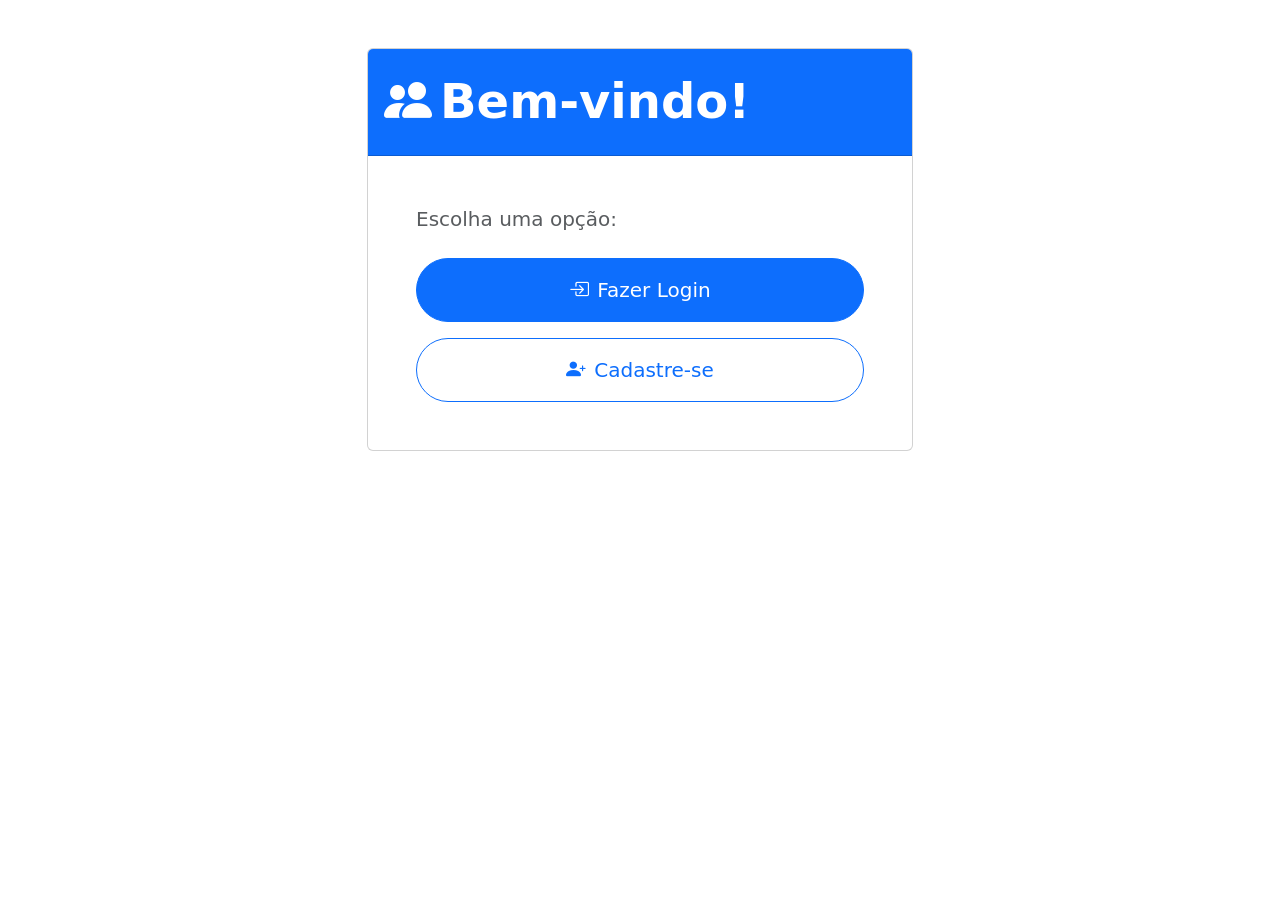
<file: gerenciamento_usuarios/src/main/resources/templates/index.html>
<!DOCTYPE html>
<html lang="pt" xmlns:th="http://www.thymeleaf.org">
<head>
    <meta charset="UTF-8">
    <meta name="viewport" content="width=device-width, initial-scale=1">
    <title>Bem-vindo ao Sistema</title>
    
    <!-- Bootstrap CSS + Ícones -->
    <link href="https://cdn.jsdelivr.net/npm/bootstrap@5.3.0/dist/css/bootstrap.min.css" rel="stylesheet">
    <link rel="stylesheet" href="https://cdn.jsdelivr.net/npm/bootstrap-icons@1.10.0/font/bootstrap-icons.css">
    
    <!-- Nossos arquivos CSS organizados -->
    <link rel="stylesheet" th:href="@{/css/base/global.css}">
    <link rel="stylesheet" th:href="@{/css/components/cards.css}">
    <link rel="stylesheet" th:href="@{/css/pages/index.css}">
</head>
<body class="welcome-page">
    <div class="container py-5">
        <div class="row justify-content-center">
            <div class="col-md-8 col-lg-6">
                <div class="card welcome-card">
                    <div class="card-header bg-primary text-white py-4">
                        <h1 class="display-5 fw-bold mb-0">
                            <i class="bi bi-people-fill me-2"></i>Bem-vindo!
                        </h1>
                    </div>
                    <div class="card-body p-5">
                        <p class="lead text-muted mb-4">Escolha uma opção:</p>
                        
                        <!-- Botão Login (Bootstrap puro) -->
                        <a th:href="@{/login}" class="btn btn-primary btn-lg rounded-pill w-100 py-3 mb-3">
                            <i class="bi bi-box-arrow-in-right me-2"></i>Fazer Login
                        </a>
                        
                        <!-- Botão Cadastro (Bootstrap puro) -->
                        <a th:href="@{/usuarios/cadastro}" class="btn btn-outline-primary btn-lg rounded-pill w-100 py-3">
                            <i class="bi bi-person-plus-fill me-2"></i>Cadastre-se
                        </a>
                    </div>
                </div>
            </div>
        </div>
    </div>

    <!-- Bootstrap JS -->
    <script src="https://cdn.jsdelivr.net/npm/bootstrap@5.3.0/dist/js/bootstrap.bundle.min.js"></script>
</body>
</html>
</file>
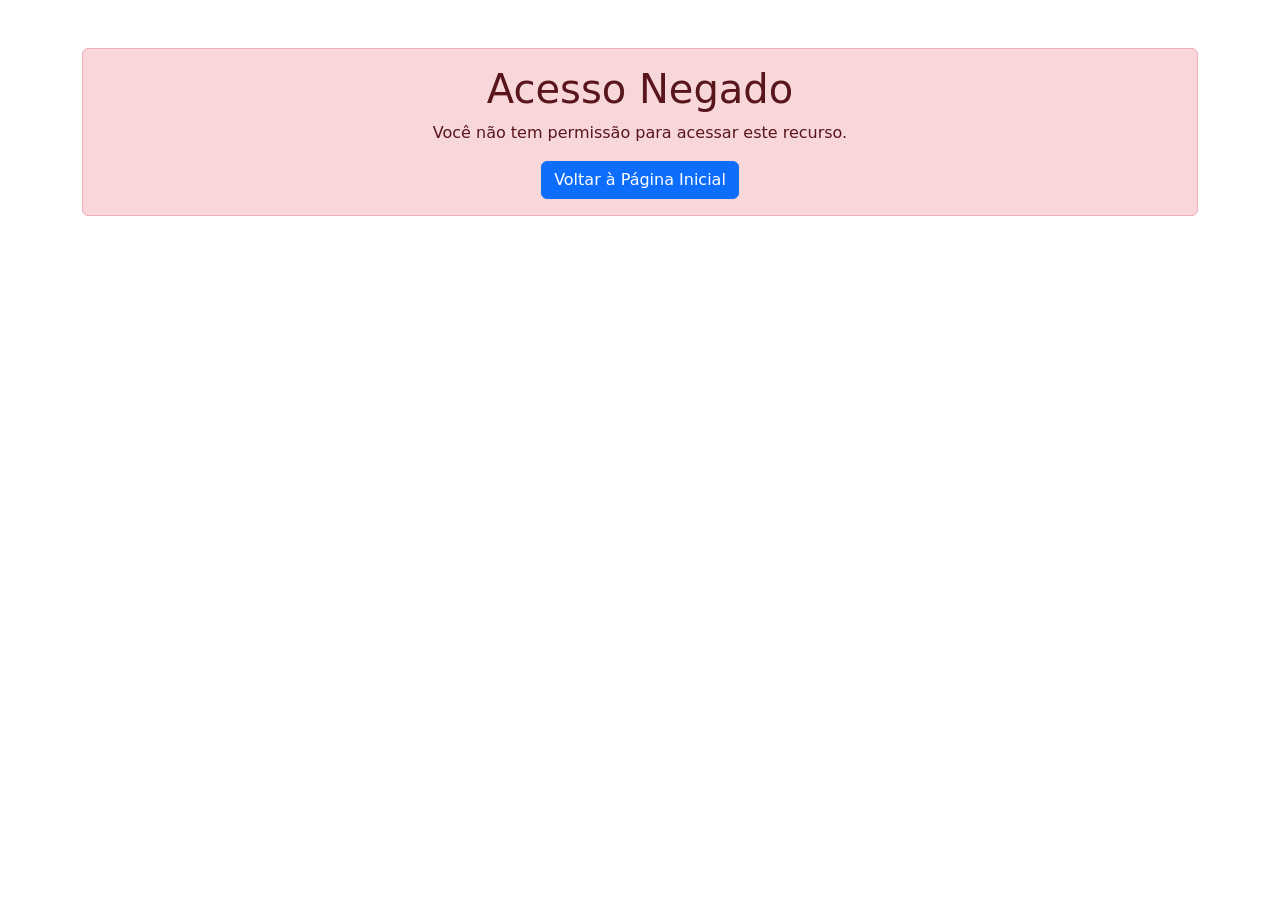
<file: gerenciamento_usuarios/src/main/webapp/acesso-negado.html>
<!DOCTYPE html>
<html xmlns:th="http://www.thymeleaf.org">
<head>
    <meta charset="UTF-8">
    <title>Acesso Negado</title>
    <link href="https://cdn.jsdelivr.net/npm/bootstrap@5.3.0/dist/css/bootstrap.min.css" rel="stylesheet">
</head>
<body>
    <div class="container mt-5">
        <div class="alert alert-danger text-center">
            <h1>Acesso Negado</h1>
            <p>Você não tem permissão para acessar este recurso.</p>
            <a th:href="@{/}" class="btn btn-primary">Voltar à Página Inicial</a>
        </div>
    </div>
</body>
</html>
</file>
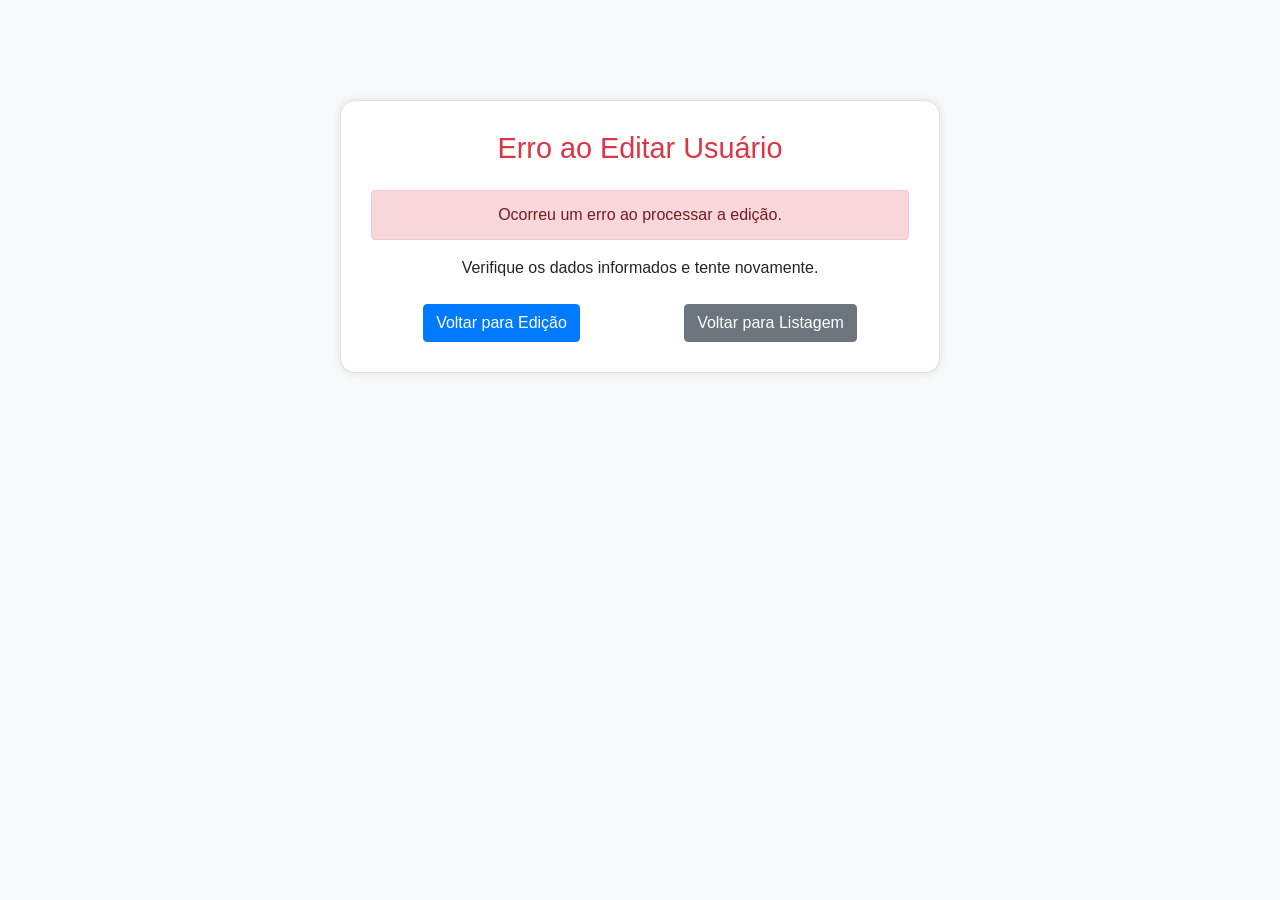
<file: gerenciamento_usuarios/src/main/webapp/erro-edicao.html>
<!DOCTYPE html>
<html xmlns:th="http://www.thymeleaf.org">
<head>
    <meta charset="UTF-8">
    <title>Erro na Edição</title>
    <link rel="stylesheet" 
          href="https://stackpath.bootstrapcdn.com/bootstrap/4.5.2/css/bootstrap.min.css" 
          integrity="sha384-jcqb11/vgDkz5IGwzK4xw5B6uHrbK+0nKSc0cP6YFkkgxz6oDA8GKqUnwWk6Agq8" 
          crossorigin="anonymous">
    <style>
        body {
            background-color: #f8f9fa;
        }
        .card {
            margin-top: 100px;
            padding: 30px;
            border-radius: 15px;
            box-shadow: 0 0 10px rgba(0,0,0,0.1);
        }
        h1 {
            font-size: 1.8rem;
        }
        .btn {
            min-width: 150px;
        }
    </style>
</head>
<body>
    <div class="container d-flex justify-content-center">
        <div class="card w-100" style="max-width: 600px;">
            <h1 class="text-danger text-center mb-4">Erro ao Editar Usuário</h1>

            <div class="alert alert-danger text-center" th:text="${erro}">
                Ocorreu um erro ao processar a edição.
            </div>

            <p class="text-center mb-4">Verifique os dados informados e tente novamente.</p>

            <div class="d-flex justify-content-around">
                <a th:href="@{/usuarios/detalhes/editar/{id}(id=${usuarioId})}" 
                   class="btn btn-primary">
                    Voltar para Edição
                </a>
                <a href="/usuarios/listar" class="btn btn-secondary">
                    Voltar para Listagem
                </a>
            </div>
        </div>
    </div>
</body>
</html>
</file>
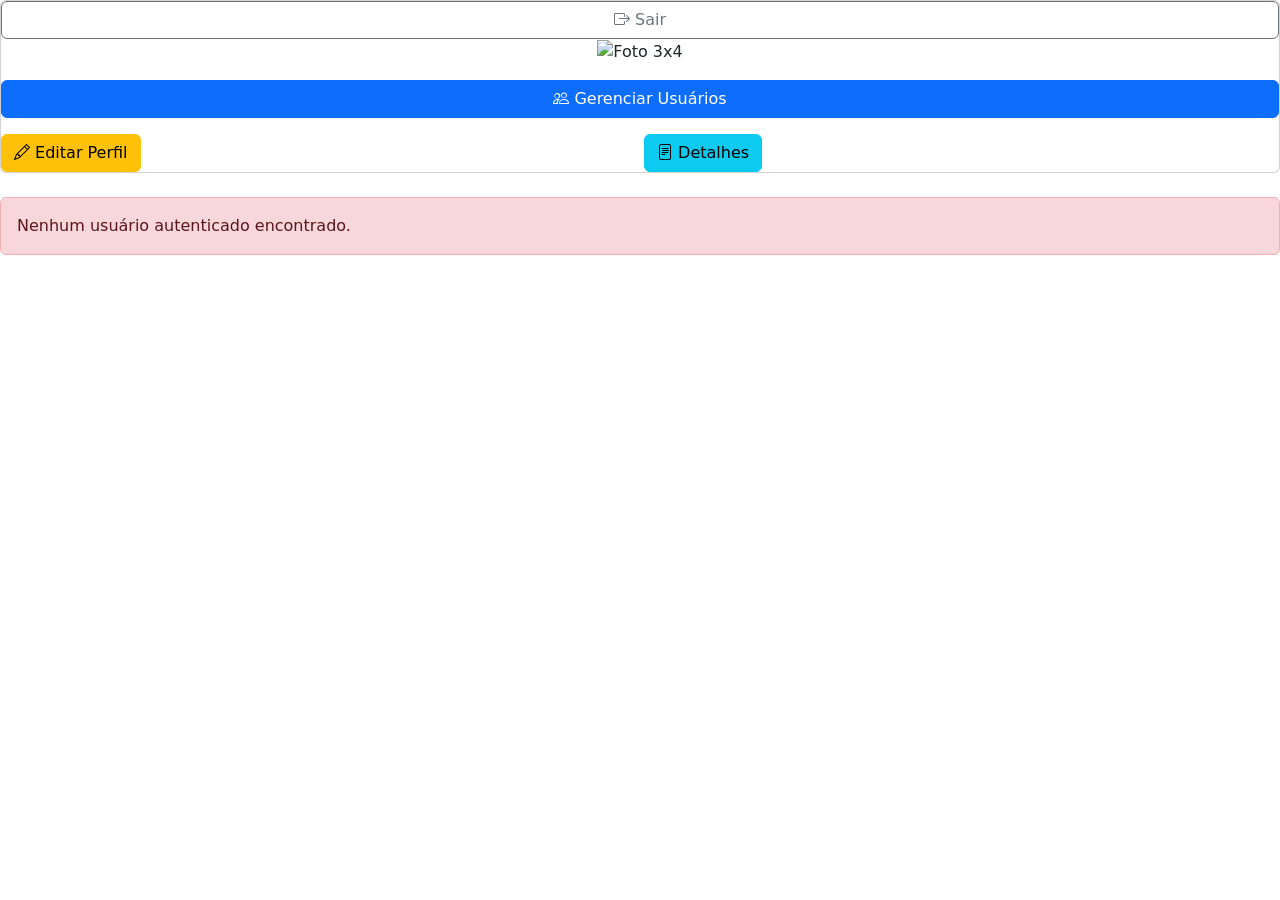
<file: gerenciamento_usuarios/src/main/resources/templates/dashboard.html>
<!DOCTYPE html>
<html lang="pt" xmlns:th="http://www.thymeleaf.org">
<head>
    <meta charset="UTF-8">
    <title>Dashboard</title>
    <!-- Bootstrap + Ícones -->
    <link href="https://cdn.jsdelivr.net/npm/bootstrap@5.3.0/dist/css/bootstrap.min.css" rel="stylesheet">
    <link href="https://cdn.jsdelivr.net/npm/bootstrap-icons@1.10.5/font/bootstrap-icons.css" rel="stylesheet">
    <!-- Nossos CSS -->
    <link rel="stylesheet" th:href="@{/css/components/cards.css}">
    <link rel="stylesheet" th:href="@{/css/components/buttons.css}">
    <link rel="stylesheet" th:href="@{/css/components/user-profile.css}">
    <link rel="stylesheet" th:href="@{/css/pages/dashboard.css}">
</head>
<body class="dashboard-page">
    <div class="card dashboard-card" th:if="${usuario}">
        <a href="/logout" class="btn btn-outline-secondary logout-btn">
            <i class="bi bi-box-arrow-right"></i> Sair
        </a>

        <div class="text-center">
            <div th:if="${usuario.foto}" class="user-photo-container">
                <img th:src="@{${usuario.foto} + '?v=' + ${#temporals.format(now, 'yyyyMMddHHmmss')}}" alt="Foto 3x4">
            </div>
            <h5 th:text="${usuario.nome} ?: 'Usuário'"></h5>
            <p class="text-muted mb-3" th:text="${usuario.email}"></p>       
        </div>

        <div class="d-grid gap-3">
            <a href="/usuarios/listar" class="btn btn-primary btn-dashboard">
                <i class="bi bi-people"></i> Gerenciar Usuários
            </a>
            <div class="row g-2">
                <div class="col-6">
                    <a th:href="@{/usuarios/detalhes/editar/{id}(id=${usuario.id})}" class="btn btn-warning btn-dashboard">
                        <i class="bi bi-pencil"></i> Editar Perfil
                    </a>
                </div>
                <div class="col-6">
                    <a th:href="@{/usuarios/detalhes/{id}(id=${usuario.id})}" class="btn btn-info btn-dashboard">
                        <i class="bi bi-file-text"></i> Detalhes
                    </a>
                </div>
            </div>
        </div>
    </div>

    <div th:unless="${usuario}" class="alert alert-danger mt-4">
        Nenhum usuário autenticado encontrado.
    </div>

    <script src="https://cdn.jsdelivr.net/npm/bootstrap@5.3.0/dist/js/bootstrap.bundle.min.js"></script>
</body>
</html>
</file>
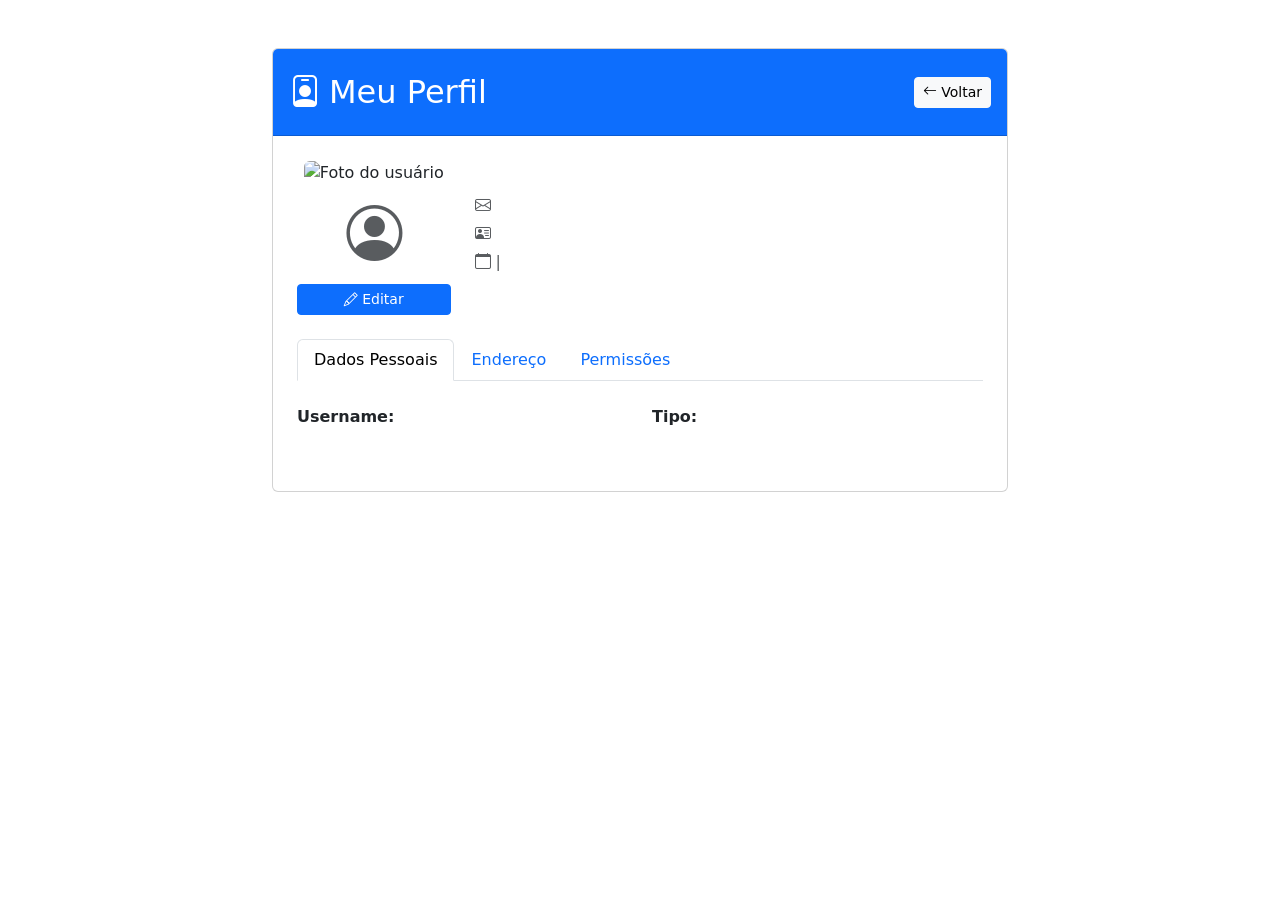
<file: gerenciamento_usuarios/src/main/resources/templates/detalhes.html>
<!DOCTYPE html>
<html xmlns:th="http://www.thymeleaf.org">
<head>
    <meta charset="UTF-8">
    <title>Perfil do Usuário</title>
    <!-- Bootstrap + Ícones -->
    <link href="https://cdn.jsdelivr.net/npm/bootstrap@5.3.0/dist/css/bootstrap.min.css" rel="stylesheet">
    <link rel="stylesheet" href="https://cdn.jsdelivr.net/npm/bootstrap-icons@1.10.5/font/bootstrap-icons.css">
    <!-- Nossos CSS -->
    <link rel="stylesheet" th:href="@{/css/base/global.css}">
    <link rel="stylesheet" th:href="@{/css/components/cards.css}">
    <link rel="stylesheet" th:href="@{/css/components/buttons.css}">
    <link rel="stylesheet" th:href="@{/css/pages/profile.css}">
</head>
<body class="profile-page">
    <div class="container py-5">
        <div class="row justify-content-center">
            <div class="col-md-10 col-lg-8">
                <div class="card welcome-card">
                    <!-- Cabeçalho com foto -->
                    <div class="card-header bg-primary text-white py-4">
                        <div class="d-flex justify-content-between align-items-center">
                            <h2 class="mb-0">
                                <i class="bi bi-person-badge me-2"></i>Meu Perfil
                            </h2>
                            <a th:href="@{/usuarios/dashboard}" class="btn btn-sm btn-light">
                                <i class="bi bi-arrow-left"></i> Voltar
                            </a>
                        </div>
                    </div>

                    <div class="card-body p-4">
                        <!-- Seção de Foto e Dados Básicos -->
                        <div class="row align-items-center mb-4">
                            <div class="col-md-3 text-center">
                                <div th:if="${usuario.foto}" class="user-photo-container mb-3">
                                    <img th:src="@{${usuario.foto}}" class="img-fluid rounded" alt="Foto do usuário">
                                </div>
                                <div th:unless="${usuario.foto}" class="user-photo-placeholder mb-3">
                                    <i class="bi bi-person-circle display-4 text-muted"></i>
                                </div>
                                <a th:href="@{/usuarios/detalhes/editar/{id}(id=${usuario.id})}" 
                                   class="btn btn-primary btn-sm w-100">
                                    <i class="bi bi-pencil"></i> Editar
                                </a>
                            </div>
                            
                            <div class="col-md-9">
                                <h3 th:text="${usuario.nome}" class="mb-2"></h3>
                                <p class="text-muted mb-1">
                                    <i class="bi bi-envelope"></i> <span th:text="${usuario.email}"></span>
                                </p>
                                <p class="text-muted mb-1">
                                    <i class="bi bi-person-vcard"></i> 
                                    <span th:text="${usuario.documento}"></span>
                                    <span class="badge bg-secondary ms-2" 
                                          th:text="${usuario.tipo.name() == 'FISICA' ? 'CPF' : 'CNPJ'}"></span>
                                </p>
                                <p class="text-muted">
                                    <i class="bi bi-calendar"></i> 
                                    <span th:text="${#temporals.format(usuario.dataNascimento, 'dd/MM/yyyy')}"></span>
                                    | <span th:text="${usuario.sexo}"></span>
                                </p>
                            </div>
                        </div>

                        <!-- Abas de Navegação -->
                        <ul class="nav nav-tabs mb-4">
                            <li class="nav-item">
                                <a class="nav-link active" data-bs-toggle="tab" href="#dados">Dados Pessoais</a>
                            </li>
                            <li class="nav-item">
                                <a class="nav-link" data-bs-toggle="tab" href="#endereco">Endereço</a>
                            </li>
                            <li class="nav-item">
                                <a class="nav-link" data-bs-toggle="tab" href="#permissoes">Permissões</a>
                            </li>
                        </ul>

                        <!-- Conteúdo das Abas -->
                        <div class="tab-content">
                            <!-- Dados Pessoais -->
                            <div class="tab-pane fade show active" id="dados">
                                <div class="row">
                                    <div class="col-md-6 mb-3">
                                        <label class="form-label fw-bold">Username:</label>
                                        <p th:text="${usuario.nomeUsuario}" class="form-control-plaintext"></p>
                                    </div>
                                    <div class="col-md-6 mb-3">
                                        <label class="form-label fw-bold">Tipo:</label>
                                        <p th:text="${usuario.tipo.name() == 'FISICA' ? 'Pessoa Física' : 'Pessoa Jurídica'}" 
                                           class="form-control-plaintext"></p>
                                    </div>
                                </div>
                            </div>

                            <!-- Endereço -->
                            <div class="tab-pane fade" id="endereco">
                                <div class="row">
                                    <div class="col-md-6 mb-3">
                                        <label class="form-label fw-bold">CEP:</label>
                                        <p th:text="${usuario.endereco.cep}" class="form-control-plaintext"></p>
                                    </div>
                                    <div class="col-md-6 mb-3">
                                        <label class="form-label fw-bold">Logradouro:</label>
                                        <p th:text="${usuario.endereco.logradouro}" class="form-control-plaintext"></p>
                                    </div>
                                    <div class="col-md-4 mb-3">
                                        <label class="form-label fw-bold">Número:</label>
                                        <p th:text="${usuario.endereco.numeroCasa}" class="form-control-plaintext"></p>
                                    </div>
                                    <div class="col-md-8 mb-3">
                                        <label class="form-label fw-bold">Complemento:</label>
                                        <p th:text="${usuario.endereco.complemento ?: 'Não informado'}" 
                                           class="form-control-plaintext"></p>
                                    </div>
                                    <div class="col-md-5 mb-3">
                                        <label class="form-label fw-bold">Bairro:</label>
                                        <p th:text="${usuario.endereco.bairro}" class="form-control-plaintext"></p>
                                    </div>
                                    <div class="col-md-5 mb-3">
                                        <label class="form-label fw-bold">Cidade/UF:</label>
                                        <p th:text="${usuario.endereco.localidade} + '/' + ${usuario.endereco.uf}" 
                                           class="form-control-plaintext"></p>
                                    </div>
                                </div>
                            </div>

                            <!-- Permissões -->
                            <div class="tab-pane fade" id="permissoes" th:if="${usuario.roles}">
                                <div class="d-flex flex-wrap gap-2">
                                    <span th:each="role : ${usuario.roles}" 
                                          class="badge bg-primary py-2 px-3">
                                        <i class="bi bi-shield-lock me-1"></i>
                                        <span th:text="${role}"></span>
                                    </span>
                                </div>
                            </div>
                        </div>
                    </div>
                </div>
            </div>
        </div>
    </div>

    <!-- Bootstrap JS -->
    <script src="https://cdn.jsdelivr.net/npm/bootstrap@5.3.0/dist/js/bootstrap.bundle.min.js"></script>
</body>
</html>
</file>
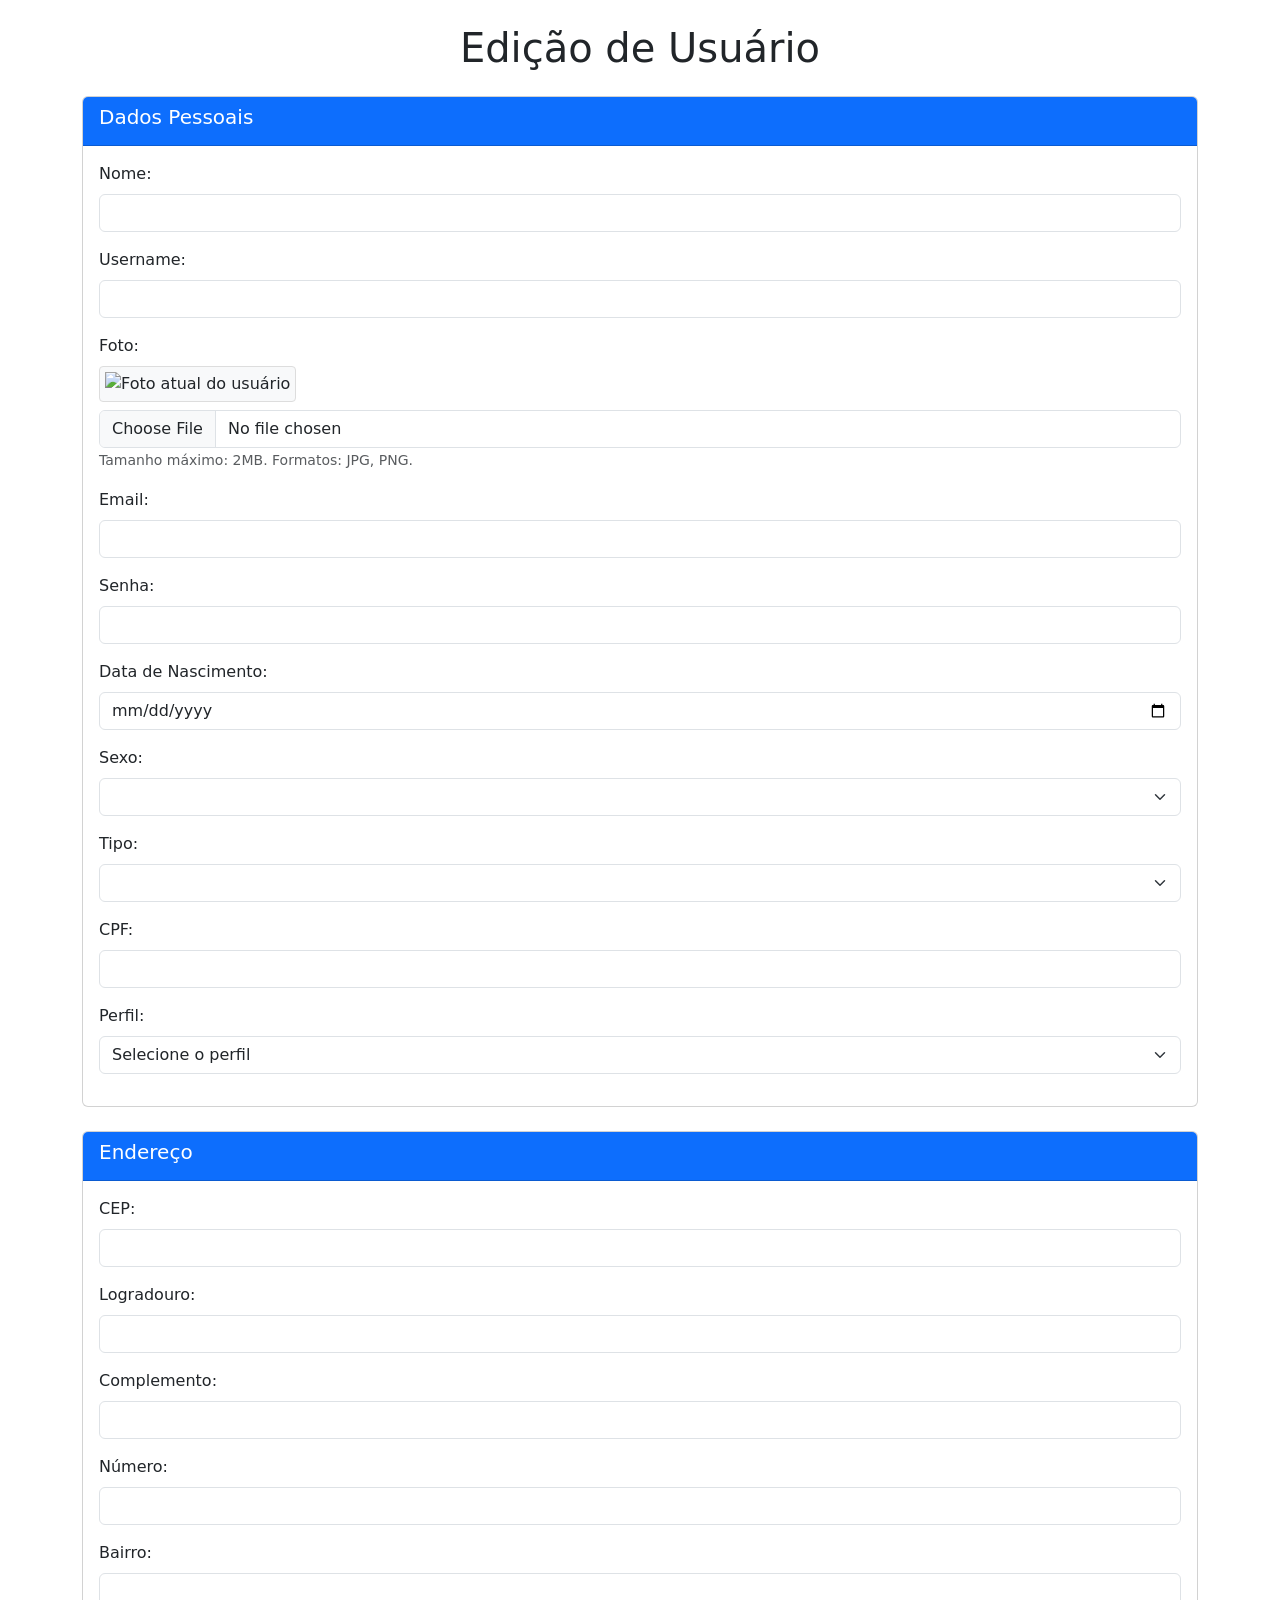
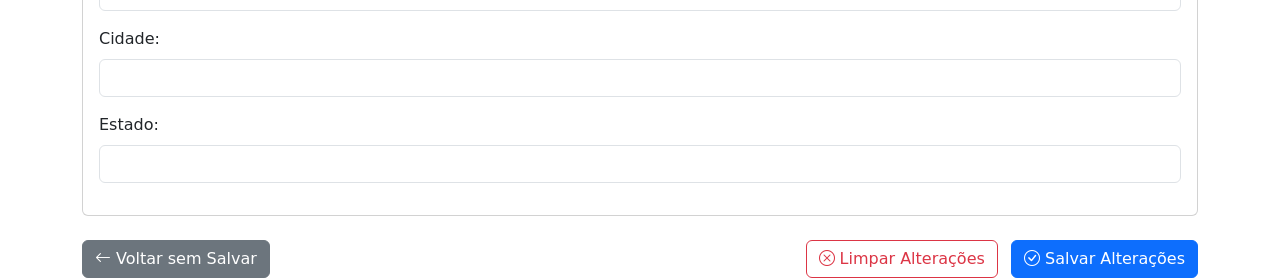
<file: gerenciamento_usuarios/src/main/resources/templates/editar.html>
<!DOCTYPE html>
<html xmlns:th="http://www.thymeleaf.org">
<head>
    <meta charset="UTF-8">
    <title>Edição de Usuário</title>

    <!-- Bootstrap CSS -->
    <link href="https://cdn.jsdelivr.net/npm/bootstrap@5.3.0/dist/css/bootstrap.min.css" rel="stylesheet">
    <!-- Bootstrap Icons -->
    <link rel="stylesheet" href="https://cdn.jsdelivr.net/npm/bootstrap-icons@1.11.1/font/bootstrap-icons.css">
    <!-- Bootstrap JS -->
    <script src="https://cdn.jsdelivr.net/npm/bootstrap@5.3.0/dist/js/bootstrap.bundle.min.js"></script>

    <style>
        .img-thumbnail {
            border: 1px solid #ddd;
            border-radius: 4px;
            padding: 5px;
            background-color: #f8f9fa;
        }
        .img-thumbnail:hover {
            box-shadow: 0 0 2px 1px rgba(0, 140, 186, 0.5);
        }
        #preview {
            max-width: 200px;
            max-height: 200px;
            display: block;
            margin-bottom: 10px;
        }
        .btn-action-group {
            display: flex;
            gap: 10px;
            margin-top: 20px;
        }
        .btn-action-group .btn {
            min-width: 120px;
        }
    </style>

    <script>
        // Função para calcular a idade
        function validarIdade() {
            const dataNascimento = document.getElementById("dataNascimento").value;
            const nascimento = new Date(dataNascimento);
            const hoje = new Date();
            let idade = hoje.getFullYear() - nascimento.getFullYear();
            const m = hoje.getMonth() - nascimento.getMonth();
            if (m < 0 || (m === 0 && hoje.getDate() < nascimento.getDate())) {
                idade--;
            }

            if (idade < 18) {
                alert("Você precisa ter pelo menos 18 anos para se cadastrar.");
                document.getElementById("dataNascimento").setCustomValidity("Idade inválida");
                return false;
            }
            document.getElementById("dataNascimento").setCustomValidity("");
            return true;
        }

        // Função para preview da imagem
        function previewImage(input) {
            const file = input.files[0];
            if (file) {
                const reader = new FileReader();
                reader.onload = function (e) {
                    document.getElementById('preview').style.display = 'block';
                    document.getElementById('preview').src = e.target.result;
                };
                reader.readAsDataURL(file);
            }
        }

        // Função para buscar dados do CEP
        function buscarCep() {
            let cep = document.getElementById("cep").value.replace(/\D/g, '');
            if (cep.length === 8) {
                fetch(`https://viacep.com.br/ws/${cep}/json/`)
                    .then(response => response.json())
                    .then(data => {
                        if (!data.erro) {
                            document.getElementById("logradouro").value = data.logradouro;
                            document.getElementById("bairro").value = data.bairro;
                            document.getElementById("localidade").value = data.localidade;
                            document.getElementById("uf").value = data.uf;
                        } else {
                            alert("CEP não encontrado!");
                        }
                    })
                    .catch(error => console.error("Erro ao buscar CEP:", error));
            }
        }

        // Função para confirmar saída
        function confirmarSaida(event) {
            if (confirm('Tem certeza que deseja sair? Todas as alterações não salvas serão perdidas.')) {
                return true;
            }
            event.preventDefault();
            return false;
        }

        document.addEventListener("DOMContentLoaded", function() {
            // Validação do formulário
            let form = document.querySelector("form");
            form.addEventListener("submit", function(event) {
                if (!form.checkValidity() || !validarIdade()) {
                    event.preventDefault();
                    event.stopPropagation();
                }
                form.classList.add("was-validated");
            }, false);

            // Configuração do tipo de documento
            let tipoSelect = document.getElementById("tipo");
            let documentoInput = document.getElementById("documento");
            let labelDocumento = document.getElementById("labelDocumento");

            tipoSelect.addEventListener("change", function () {
                if (tipoSelect.value === "FISICA") {
                    labelDocumento.innerText = "CPF:";
                    documentoInput.placeholder = "999.999.999-99";
                } else {
                    labelDocumento.innerText = "CNPJ:";
                    documentoInput.placeholder = "99.999.999/9999-99";
                }
            });

            // Configuração do botão Voltar
            document.getElementById("btnVoltar").addEventListener("click", confirmarSaida);
        });
    </script>
</head>
<body class="container mt-4">
    <h1 class="text-center mb-4">Edição de Usuário</h1>

    <form th:action="@{/usuarios/detalhes/editar/{id}(id=${usuarioComEnderecoDTO.usuario.id})}"
          th:object="${usuarioComEnderecoDTO}" method="post" class="needs-validation" novalidate enctype="multipart/form-data">

        <!-- Seção de Dados Pessoais -->
        <div class="card mb-4">
            <div class="card-header bg-primary text-white">
                <h5>Dados Pessoais</h5>
            </div>
            <div class="card-body">
                <!-- 🔹 Nome -->
                <div class="mb-3">
                    <label for="nome" class="form-label">Nome:</label>
                    <input type="text" th:field="*{usuario.nome}" class="form-control" id="nome" required pattern=".{3,}"
                           title="O nome deve ter pelo menos 3 caracteres.">
                    <div class="invalid-feedback">O nome deve ter pelo menos 3 caracteres.</div>
                </div>

                <!-- 🔹 Username -->
                <div class="mb-3">
                    <label for="username" class="form-label">Username:</label>
                    <input type="text" th:field="*{usuario.nomeUsuario}" class="form-control" id="username" required>
                    <div class="invalid-feedback">O campo Username é obrigatório.</div>
                </div>

                <!-- 🔹 Foto -->
                <div class="mb-3">
                    <label for="foto" class="form-label">Foto:</label>
                    <div th:if="${usuarioComEnderecoDTO.usuario.foto != null and !usuarioComEnderecoDTO.usuario.foto.isEmpty()}">
                        <img th:src="@{'/uploads/' + ${usuarioComEnderecoDTO.usuario.foto}}" alt="Foto atual do usuário"
                             class="img-thumbnail mb-2" id="currentPhoto">
                    </div>
                    <img id="preview" class="img-thumbnail" style="display: none;">
                    <input type="file" accept="image/*" name="file" class="form-control" id="foto" onchange="previewImage(this)">
                    <input type="hidden" th:value="${usuarioComEnderecoDTO.usuario.foto}" name="fotoAtual">
                    <small class="form-text text-muted">Tamanho máximo: 2MB. Formatos: JPG, PNG.</small>
                </div>

                <!-- 🔹 Email -->
                <div class="mb-3">
                    <label for="email" class="form-label">Email:</label>
                    <input type="email" th:field="*{usuario.email}" class="form-control" required pattern="^[A-Za-z0-9._%+-]+@[A-Za-z0-9.-]+\.[A-Za-z]{2,}$"
                           title="O e-mail deve estar em um formato válido (ex: usuario@empresa.com)">
                    <div class="invalid-feedback">Informe um e-mail válido.</div>
                </div>

                <!-- 🔹 Senha -->
                <div class="mb-3">
                    <label for="senha" class="form-label">Senha:</label>
                    <input type="password" th:field="*{usuario.senha}" class="form-control"
                           pattern="^(?=.*[A-Z])(?=.*[a-z])(?=.*\d).{8,}$"
                           title="A senha deve conter pelo menos 8 caracteres, uma letra maiúscula, uma letra minúscula e um número.">
                    <div class="invalid-feedback">Senha inválida.</div>
                </div>

                <!-- 🔹 Data de Nascimento -->
                <div class="mb-3">
                    <label for="dataNascimento" class="form-label">Data de Nascimento:</label>
                    <input type="date" th:value="${#temporals.format(usuarioComEnderecoDTO.usuario.dataNascimento, 'yyyy-MM-dd')}"
                           name="usuario.dataNascimento" class="form-control" id="dataNascimento" required onchange="validarIdade()">
                    <div class="invalid-feedback">Você deve ser maior de 18 anos.</div>
                </div>

                <!-- 🔹 Sexo -->
                <div class="mb-3">
                    <label for="sexo" class="form-label">Sexo:</label>
                    <select th:field="*{usuario.sexo}" class="form-select">
                        <option th:each="s : ${sexos}" th:value="${s}" th:text="${s}"></option>
                    </select>
                </div>

                <!-- 🔹 Tipo -->
                <div class="mb-3">
                    <label for="tipo" class="form-label">Tipo:</label>
                    <select th:field="*{usuario.tipo}" id="tipo" class="form-select">
                        <option th:each="t : ${tipos}" th:value="${t}" th:text="${t}"></option>
                    </select>
                </div>

                <!-- 🔹 Documento -->
                <div class="mb-3">
                    <label id="labelDocumento" class="form-label">CPF:</label>
                    <input type="text" id="documento" th:field="*{usuario.documento}" class="form-control" required />
                </div>
                
                <!-- 🔹 Perfil -->
                <div class="mb-3">
                    <label for="role" class="form-label">Perfil:</label>
                    <select th:field="*{usuario.roles}" class="form-select" id="role">
                        <option value="">Selecione o perfil</option>
                        <option th:each="role : ${roles}" th:value="${role}" th:text="${role}"></option>
                    </select>
                </div>
            </div>
        </div>

        <!-- Seção de Endereço -->
        <div class="card mb-4">
            <div class="card-header bg-primary text-white">
                <h5>Endereço</h5>
            </div>
            <div class="card-body">
                <!-- 🔹 CEP -->
                <div class="mb-3">
                    <label for="cep" class="form-label">CEP:</label>
                    <input type="text" id="cep" th:field="*{endereco.cep}" class="form-control" required onblur="buscarCep()"/>
                </div>

                <!-- 🔹 Logradouro -->
                <div class="mb-3">
                    <label for="logradouro" class="form-label">Logradouro:</label>
                    <input type="text" id="logradouro" th:field="*{endereco.logradouro}" class="form-control" required/>
                </div>

                <!-- 🔹 Complemento -->
                <div class="mb-3">
                    <label for="complemento" class="form-label">Complemento:</label>
                    <input type="text" id="complemento" th:field="*{endereco.complemento}" class="form-control"/>
                </div>

                <!-- 🔹 Número -->
                <div class="mb-3">
                    <label for="numeroCasa" class="form-label">Número:</label>
                    <input type="text" id="numeroCasa" th:field="*{endereco.numeroCasa}" class="form-control" required/>
                </div>

                <!-- 🔹 Bairro -->
                <div class="mb-3">
                    <label for="bairro" class="form-label">Bairro:</label>
                    <input type="text" id="bairro" th:field="*{endereco.bairro}" class="form-control" required/>
                </div>

                <!-- 🔹 Cidade -->
                <div class="mb-3">
                    <label for="localidade" class="form-label">Cidade:</label>
                    <input type="text" id="localidade" th:field="*{endereco.localidade}" class="form-control" required/>
                </div>

                <!-- 🔹 Estado -->
                <div class="mb-3">
                    <label for="uf" class="form-label">Estado:</label>
                    <input type="text" id="uf" th:field="*{endereco.uf}" class="form-control" required/>
                </div>
            </div>
        </div>

        <!-- 🔹 Botões de Ação -->
        <div class="d-flex justify-content-between mt-4">
            <a th:href="@{/usuarios/listar}" class="btn btn-secondary" id="btnVoltar">
                <i class="bi bi-arrow-left"></i> Voltar sem Salvar
            </a>
            
            <div>
                <button type="reset" class="btn btn-outline-danger me-2">
                    <i class="bi bi-x-circle"></i> Limpar Alterações
                </button>
                <button type="submit" class="btn btn-primary">
                    <i class="bi bi-check-circle"></i> Salvar Alterações
                </button>
            </div>
        </div>
    </form>
</body>
</html>
</file>
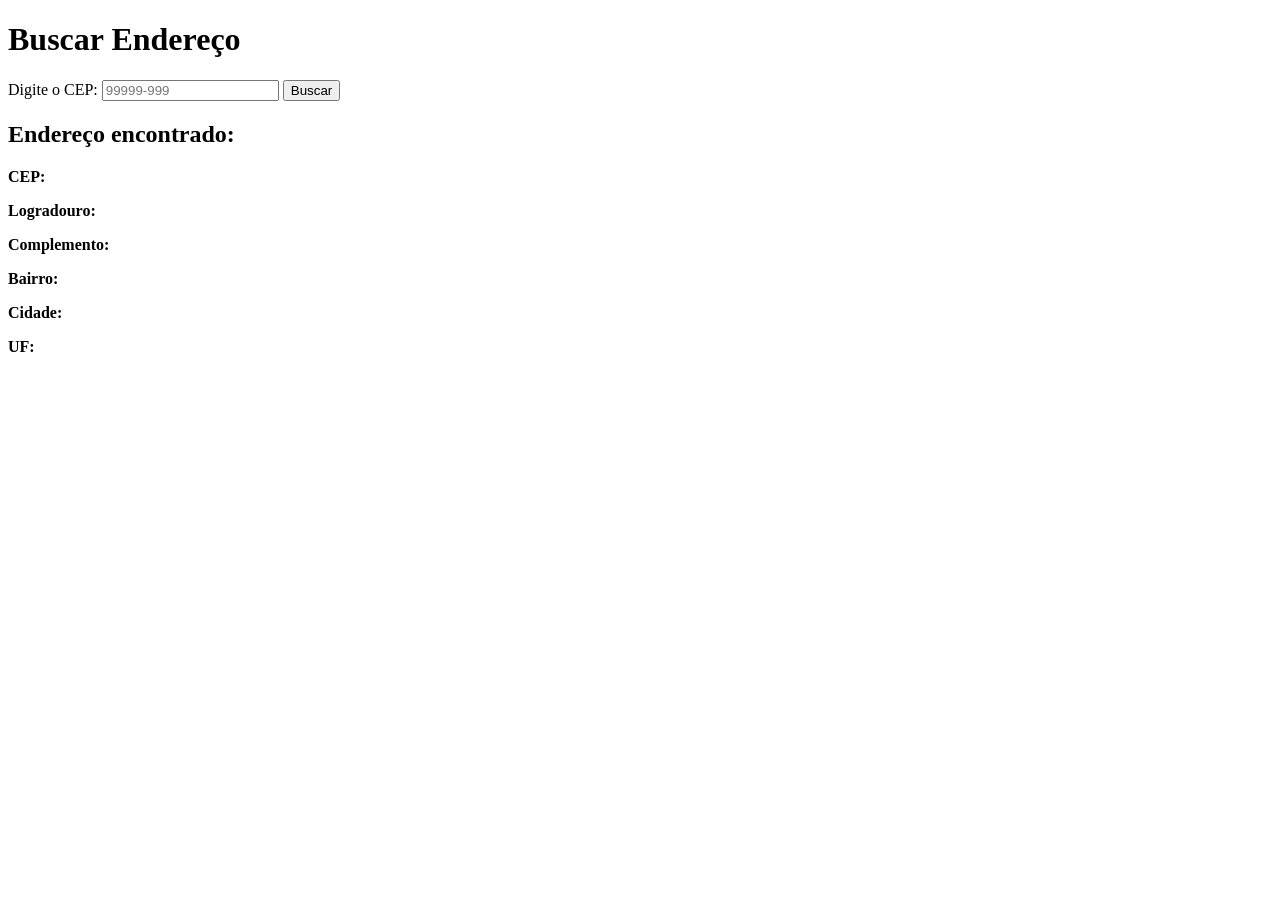
<file: gerenciamento_usuarios/src/main/resources/templates/endereco.html>
<!DOCTYPE html>
<html xmlns:th="http://www.thymeleaf.org">
<head>
    <meta charset="UTF-8">
    <title>Buscar Endereço</title>
</head>
<body>
    <h1>Buscar Endereço</h1>

    <form th:action="@{/enderecos/buscar}" method="post">
        <label>Digite o CEP:</label>
        <input type="text" name="cep" placeholder="99999-999" required/>
        <button type="submit">Buscar</button>
    </form>

    <div th:if="${erro}" style="color: red;">
        <p th:text="${erro}"></p>
    </div>

    <div th:if="${endereco.cep}">
        <h2>Endereço encontrado:</h2>
        <p><strong>CEP:</strong> <span th:text="${endereco.cep}"></span></p>
        <p><strong>Logradouro:</strong> <span th:text="${endereco.logradouro}"></span></p>
        <p><strong>Complemento:</strong> <span th:text="${endereco.complemento}"></span></p>
        <p><strong>Bairro:</strong> <span th:text="${endereco.bairro}"></span></p>
        <p><strong>Cidade:</strong> <span th:text="${endereco.localidade}"></span></p>
        <p><strong>UF:</strong> <span th:text="${endereco.uf}"></span></p>
    </div>
</body>
</html>
</file>
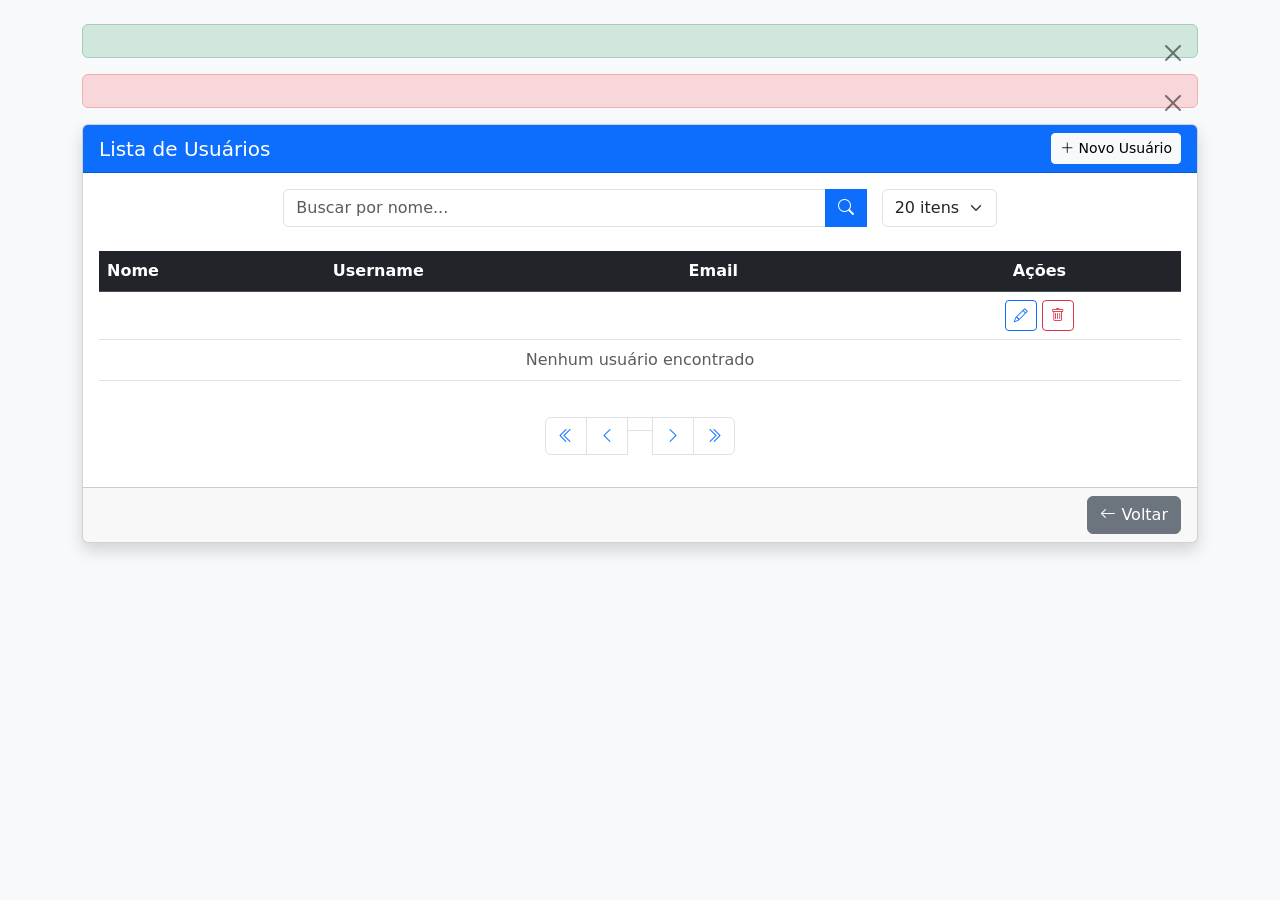
<file: gerenciamento_usuarios/src/main/resources/templates/listar.html>
<!DOCTYPE html>
<html xmlns:th="http://www.thymeleaf.org">
<head>
    <meta charset="UTF-8">
    <title>Lista de Usuários</title>
    <link href="https://cdn.jsdelivr.net/npm/bootstrap@5.3.0/dist/css/bootstrap.min.css" rel="stylesheet">
    <link rel="stylesheet" href="https://cdn.jsdelivr.net/npm/bootstrap-icons@1.10.0/font/bootstrap-icons.css">
    <style>
        .loading-spinner {
            display: inline-block;
            width: 20px;
            height: 20px;
            border: 3px solid rgba(0,0,0,.1);
            border-radius: 50%;
            border-top-color: #007bff;
            animation: spin 1s linear infinite;
        }
        @keyframes spin {
            to { transform: rotate(360deg); }
        }
        .pagination-container {
            margin-top: 20px;
        }
        .page-size-selector {
            width: 120px;
            display: inline-block;
            margin-left: 15px;
        }
    </style>
</head>
<body class="bg-light">
    <div class="container py-4">
        <!-- Mensagens de sucesso/erro -->
        <div th:if="${sucesso}" class="alert alert-success alert-dismissible fade show" role="alert">
            <span th:text="${sucesso}"></span>
            <button type="button" class="btn-close" data-bs-dismiss="alert" aria-label="Close"></button>
        </div>
        
        <div th:if="${erro}" class="alert alert-danger alert-dismissible fade show" role="alert">
            <span th:text="${erro}"></span>
            <button type="button" class="btn-close" data-bs-dismiss="alert" aria-label="Close"></button>
        </div>

        <div class="card shadow">
            <div class="card-header bg-primary text-white">
                <div class="d-flex justify-content-between align-items-center">
                    <h2 class="h5 mb-0">Lista de Usuários</h2>
                    <a th:href="@{/usuarios/cadastro}" class="btn btn-light btn-sm">
                        <i class="bi bi-plus-lg"></i> Novo Usuário
                    </a>
                </div>
            </div>

            <div class="card-body">
                <!-- Barra de busca e seletor de tamanho -->
                <div class="row mb-4">
                    <div class="col-md-8 mx-auto">
                        <div class="d-flex align-items-center">
                            <div class="input-group flex-grow-1">
                                <input type="text" id="buscaInput" class="form-control" 
                                       placeholder="Buscar por nome..." aria-label="Buscar">
                                <button id="buscaBtn" class="btn btn-primary" type="button">
                                    <i class="bi bi-search"></i>
                                </button>
                                <span id="loadingSpinner" class="input-group-text" style="display: none;">
                                    <span class="loading-spinner"></span>
                                </span>
                            </div>
                            
                            <select class="form-select page-size-selector" id="pageSizeSelect">
                                <option value="10">10 itens</option>
                                <option value="20" selected>20 itens</option>
                                <option value="50">50 itens</option>
                            </select>
                        </div>
                    </div>
                </div>

                <!-- Tabela de usuários -->
                <div class="table-responsive">
                    <table class="table table-hover">
                        <thead class="table-dark">
                            <tr>
                                <th>Nome</th>
                                <th>Username</th>
                                <th>Email</th>
                                <th class="text-center">Ações</th>
                            </tr>
                        </thead>
                        <tbody id="usuariosTableBody">
                            <tr th:each="usuario : ${usuarios?.content}">
                                <td th:text="${usuario.nome}"></td>
                                <td th:text="${usuario.nomeUsuario}"></td>
                                <td th:text="${usuario.email}"></td>
                                <td class="text-center">
                                    <a th:href="@{/usuarios/detalhes/editar/{id}(id=${usuario.id})}" 
                                       class="btn btn-sm btn-outline-primary">
                                        <i class="bi bi-pencil"></i>
                                    </a>
                                    <form th:action="@{/usuarios/deletar/{id}(id=${usuario.id})}" 
                                          method="post" style="display: inline-block;">
                                        <input type="hidden" name="_method" value="delete"/>
                                        <button type="submit" class="btn btn-sm btn-outline-danger"
                                                onclick="return confirm('Tem certeza que deseja deletar este usuário?')">
                                            <i class="bi bi-trash"></i>
                                        </button>
                                    </form>
                                </td>
                            </tr>
                            <tr th:if="${usuarios?.content?.empty}">
                                <td colspan="4" class="text-center text-muted">
                                    Nenhum usuário encontrado
                                </td>
                            </tr>
                        </tbody>
                    </table>
                </div>

                <!-- Paginação -->
                <div th:if="${usuarios?.totalPages > 1}" class="pagination-container">
                    <nav aria-label="Page navigation">
                        <ul class="pagination justify-content-center">
                            <li class="page-item" th:classappend="${usuarios.first} ? 'disabled' : ''">
                                <a class="page-link" th:href="@{/usuarios/listar(page=0, size=${usuarios.size})}">
                                    <i class="bi bi-chevron-double-left"></i>
                                </a>
                            </li>
                            <li class="page-item" th:classappend="${usuarios.first} ? 'disabled' : ''">
                                <a class="page-link" th:href="@{/usuarios/listar(page=${usuarios.number-1}, size=${usuarios.size})}">
                                    <i class="bi bi-chevron-left"></i>
                                </a>
                            </li>
                            
                            <li class="page-item" th:each="i : ${#numbers.sequence(1, usuarios.totalPages)}"
                                th:classappend="${i-1 == usuarios.number} ? 'active' : ''">
                                <a class="page-link" th:href="@{/usuarios/listar(page=${i-1}, size=${usuarios.size})}"
                                   th:text="${i}"></a>
                            </li>
                            
                            <li class="page-item" th:classappend="${usuarios.last} ? 'disabled' : ''">
                                <a class="page-link" th:href="@{/usuarios/listar(page=${usuarios.number+1}, size=${usuarios.size})}">
                                    <i class="bi bi-chevron-right"></i>
                                </a>
                            </li>
                            <li class="page-item" th:classappend="${usuarios.last} ? 'disabled' : ''">
                                <a class="page-link" th:href="@{/usuarios/listar(page=${usuarios.totalPages-1}, size=${usuarios.size})}">
                                    <i class="bi bi-chevron-double-right"></i>
                                </a>
                            </li>
                        </ul>
                    </nav>
                </div>
            </div>

            <div class="card-footer text-end">
                <a th:href="@{/usuarios/dashboard}" class="btn btn-secondary">
                    <i class="bi bi-arrow-left"></i> Voltar
                </a>
            </div>
        </div>
    </div>

    <!-- Modal de confirmação -->
    <div class="modal fade" id="confirmDeleteModal" tabindex="-1" aria-hidden="true">
        <div class="modal-dialog">
            <div class="modal-content">
                <div class="modal-header">
                    <h5 class="modal-title">Confirmar Exclusão</h5>
                    <button type="button" class="btn-close" data-bs-dismiss="modal" aria-label="Close"></button>
                </div>
                <div class="modal-body">
                    Tem certeza que deseja deletar este usuário? Esta ação não pode ser desfeita.
                </div>
                <div class="modal-footer">
                    <button type="button" class="btn btn-secondary" data-bs-dismiss="modal">Cancelar</button>
                    <button type="button" class="btn btn-danger" id="confirmDeleteButton">Deletar</button>
                </div>
            </div>
        </div>
    </div>

    <script src="https://cdn.jsdelivr.net/npm/bootstrap@5.3.0/dist/js/bootstrap.bundle.min.js"></script>
    <script>
document.addEventListener('DOMContentLoaded', function() {
    const buscaInput = document.getElementById('buscaInput');
    const buscaBtn = document.getElementById('buscaBtn');
    const loadingSpinner = document.getElementById('loadingSpinner');
    const pageSizeSelect = document.getElementById('pageSizeSelect');
    const confirmDeleteModal = new bootstrap.Modal(document.getElementById('confirmDeleteModal'));
    const confirmDeleteBtn = document.getElementById('confirmDeleteButton');
    let timeoutId;
    let ultimaBuscaVazia = false;
    let formToDelete;

    // Configura o tamanho da página selecionado
    pageSizeSelect.value = getCurrentPageSize();
    
    // Atualiza o tamanho da página quando mudar a seleção
    pageSizeSelect.addEventListener('change', function() {
        const size = this.value;
        window.location.href = `/usuarios/listar?size=${size}&page=0`;
    });

    // Configura os listeners para os botões de delete
    document.querySelectorAll('.delete-form').forEach(form => {
        form.addEventListener('submit', function(e) {
            e.preventDefault();
            formToDelete = this;
            confirmDeleteModal.show();
        });
    });
    
    confirmDeleteBtn.addEventListener('click', function() {
        if (formToDelete) {
            formToDelete.submit();
        }
        confirmDeleteModal.hide();
    });

    function handleBusca() {
        const termo = buscaInput.value.trim();
        loadingSpinner.style.display = 'block';
        
        if (termo === '') {
            // Se o campo foi limpo, volta para a página inicial (sem busca)
            window.location.href = `/usuarios/listar?size=${getCurrentPageSize()}&page=0`;
            return;
        }
        
        // Faz a pesquisa
        fetch(`/usuarios/buscar?nome=${encodeURIComponent(termo)}&size=${getCurrentPageSize()}&page=0`)
            .then(response => {
                if (!response.ok) {
                    throw new Error('Falha na busca');
                }
                return response.json();
            })
            .then(data => {
                ultimaBuscaVazia = data.content.length === 0;
                updateTable(data.content);
                loadingSpinner.style.display = 'none';
            })
            .catch(error => {
                console.error('Erro na busca:', error);
                loadingSpinner.style.display = 'none';
                // Atualiza a tabela com uma mensagem de erro
                updateTable([]);
            });
    }

    function updateTable(usuarios) {
        const tbody = document.getElementById('usuariosTableBody');
        if (!usuarios || usuarios.length === 0) {
            tbody.innerHTML = `
                <tr>
                    <td colspan="4" class="text-center text-muted">
                        Nenhum usuário encontrado
                    </td>
                </tr>`;
            return;
        }

        tbody.innerHTML = usuarios.map(usuario => `
            <tr>
                <td>${usuario.nome}</td>
                <td>${usuario.nomeUsuario}</td>
                <td>${usuario.email}</td>
                <td class="text-center">
                    <a href="/usuarios/detalhes/editar/${usuario.id}" 
                       class="btn btn-sm btn-outline-primary">
                        <i class="bi bi-pencil"></i>
                    </a>
                    <form action="/usuarios/deletar/${usuario.id}" 
                          method="post" class="delete-form" style="display: inline-block;">
                        <input type="hidden" name="_method" value="delete"/>
                        <button type="submit" class="btn btn-sm btn-outline-danger">
                            <i class="bi bi-trash"></i>
                        </button>
                    </form>
                </td>
            </tr>
        `).join('');

        // Reconfigura os listeners para os novos botões de delete
        document.querySelectorAll('.delete-form').forEach(form => {
            form.addEventListener('submit', function(e) {
                e.preventDefault();
                formToDelete = this;
                confirmDeleteModal.show();
            });
        });
    }

    function getCurrentPageSize() {
        const urlParams = new URLSearchParams(window.location.search);
        return urlParams.get('size') || 20; 
    }

    // Event listeners
    buscaInput.addEventListener('input', function() {
        clearTimeout(timeoutId);
        timeoutId = setTimeout(handleBusca, 500);
    });

    buscaBtn.addEventListener('click', handleBusca);
});
</script>
</body>
</html>
</file>
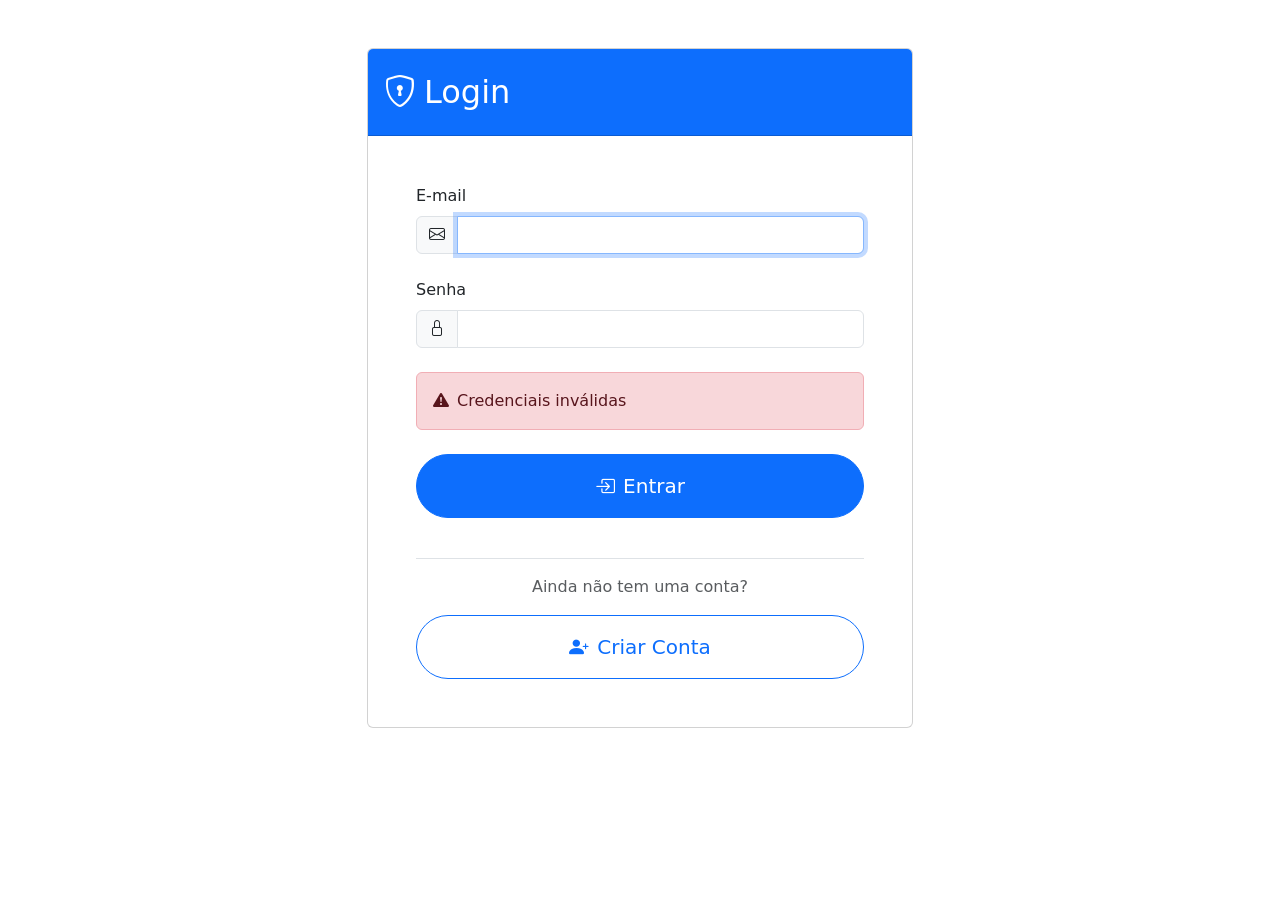
<file: gerenciamento_usuarios/src/main/resources/templates/login.html>
<!DOCTYPE html>
<html lang="pt" xmlns:th="http://www.thymeleaf.org">
<head>
    <meta charset="UTF-8">
    <meta name="viewport" content="width=device-width, initial-scale=1">
    <title>Login - Sistema</title>
    
    <!-- Bootstrap + Ícones -->
    <link href="https://cdn.jsdelivr.net/npm/bootstrap@5.3.0/dist/css/bootstrap.min.css" rel="stylesheet">
    <link rel="stylesheet" href="https://cdn.jsdelivr.net/npm/bootstrap-icons@1.10.0/font/bootstrap-icons.css">
    
    <!-- Nossos CSS (MESMA ESTRUTURA do index) -->
    <link rel="stylesheet" th:href="@{/css/base/global.css}">
    <link rel="stylesheet" th:href="@{/css/components/cards.css}">
    <link rel="stylesheet" th:href="@{/css/pages/auth.css}">
</head>
<body class="auth-page">
    <div class="container py-5">
        <div class="row justify-content-center">
            <div class="col-md-8 col-lg-6">
                <div class="card welcome-card">
                    <div class="card-header bg-primary text-white py-4">
                        <h2 class="mb-0"><i class="bi bi-shield-lock me-2"></i>Login</h2>
                    </div>
                    <div class="card-body p-5">
                        <form th:action="@{/login}" method="post">
                            <!-- Input Email -->
                            <div class="mb-4">
                                <label for="username" class="form-label">E-mail</label>
                                <div class="input-group">
                                    <span class="input-group-text"><i class="bi bi-envelope"></i></span>
                                    <input type="email" class="form-control" id="username" name="username" required autofocus>
                                </div>
                            </div>
                            
                            <!-- Input Senha -->
                            <div class="mb-4">
                                <label for="password" class="form-label">Senha</label>
                                <div class="input-group">
                                    <span class="input-group-text"><i class="bi bi-lock"></i></span>
                                    <input type="password" class="form-control" id="password" name="password" required>
                                </div>
                            </div>

                            <!-- Mensagem de Erro -->
                            <div th:if="${param.error}" class="alert alert-danger mb-4">
                                <i class="bi bi-exclamation-triangle-fill me-2"></i>Credenciais inválidas
                            </div>

                            <!-- Botão Entrar (MESMO ESTILO do index) -->
                            <button type="submit" class="btn btn-primary btn-lg rounded-pill w-100 py-3 mb-3">
                                <i class="bi bi-box-arrow-in-right me-2"></i>Entrar
                            </button>
                        </form>

                        <!-- Link Cadastro (MESMO ESTILO do index) -->
                        <div class="text-center mt-4 pt-3 border-top">
                            <p class="text-muted mb-3">Ainda não tem uma conta?</p>
                            <a th:href="@{/usuarios/cadastro}" class="btn btn-outline-primary btn-lg rounded-pill w-100 py-3">
                                <i class="bi bi-person-plus-fill me-2"></i>Criar Conta
                            </a>
                        </div>
                    </div>
                </div>
            </div>
        </div>
    </div>

    <!-- Bootstrap JS -->
    <script src="https://cdn.jsdelivr.net/npm/bootstrap@5.3.0/dist/js/bootstrap.bundle.min.js"></script>
</body>
</html>
</file>
